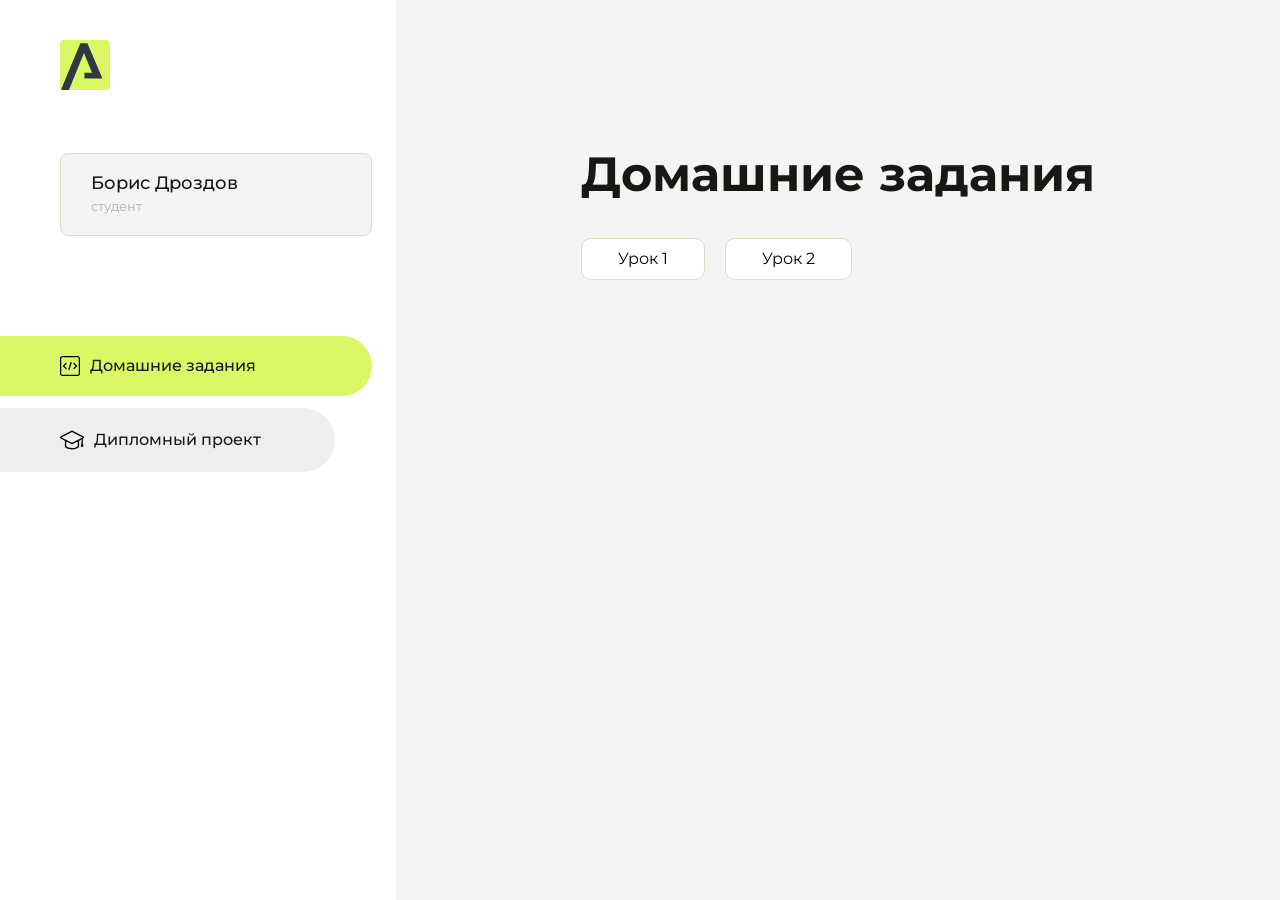
<file: index.html>
<!DOCTYPE html>
<html lang="en">
<head>
    <meta charset="UTF-8">
    <meta name="viewport" content="width=device-width, initial-scale=1.0">
    <title>Домашняя работа</title>
    <link rel="shortcut icon" href="src/logo.ico" type="image/x-icon">
    <link rel="preconnect" href="https://fonts.googleapis.com">
    <link rel="preconnect" href="https://fonts.gstatic.com" crossorigin>
    <link href="https://fonts.googleapis.com/css2?family=Montserrat:wght@400;500;700&family=Rubik:wght@500&display=swap"
          rel="stylesheet">
    <link rel="stylesheet" href="src/style.css">
</head>
<body id="body">
<div class="overlay" id="overlay"></div>
<div class="layout">
    <div class="burger" id="burger">
        <svg viewBox="0 0 24 24" fill="none" xmlns="http://www.w3.org/2000/svg">
            <g id="SVGRepo_bgCarrier" stroke-width="0"></g>
            <g id="SVGRepo_tracerCarrier" stroke-linecap="round" stroke-linejoin="round"></g>
            <g id="SVGRepo_iconCarrier">
                <path d="M4 18L20 18" stroke="#DAF765" stroke-width="2" stroke-linecap="round"></path>
                <path d="M4 12L20 12" stroke="#DAF765" stroke-width="2" stroke-linecap="round"></path>
                <path d="M4 6L20 6" stroke="#DAF765" stroke-width="2" stroke-linecap="round"></path>
            </g>
        </svg>
    </div>
    <aside class="sidebar" id="sidebar">
        <div class="sidebar__inner">
            <div class="logo">
                <svg width="50" height="50" viewBox="0 0 50 50" fill="none" xmlns="http://www.w3.org/2000/svg">
                    <g clip-path="url(#clip0_513_74730)">
                        <path d="M46.17 -0.257004H3.83C1.57281 -0.257004 -0.257 1.57281 -0.257 3.83V46.17C-0.257 48.4272 1.57281 50.257 3.83 50.257H46.17C48.4272 50.257 50.257 48.4272 50.257 46.17V3.83C50.257 1.57281 48.4272 -0.257004 46.17 -0.257004Z"
                              fill="#DAF765"/>
                        <path d="M24.375 38.4H42.461L27.441 3.1585H20.4355C20.4355 3.1585 6.7895 35.881 1.1945 49.294C2.015 50.0275 3.0945 50.257 3.6945 50.257H8.8445L23.954 13.07L32.0465 32.8285H24.375V38.4Z"
                              fill="#323843"/>
                    </g>
                    <defs>
                        <clipPath id="clip0_513_74730">
                            <rect width="50" height="50" fill="white"/>
                        </clipPath>
                    </defs>
                </svg>
            </div>
            <div class="sidebar__user">
                <div class="sidebar__name">Борис Дроздов</div>
                <div class="sidebar__text"> студент</div>
            </div>
            <div class="sidebar__tabs">
                <div class="sidebar__item">
                    <button class="sidebar__button active" id="tasks">
                        <svg xmlns="http://www.w3.org/2000/svg" width="20" height="20" viewBox="0 0 20 20" fill="none">
                            <g clip-path="url(#clip0_704_74543)">
                                <path d="M17.7083 20H2.29167C1.0275 20 0 18.9725 0 17.7083V2.29167C0 1.0275 1.0275 0 2.29167 0H17.7083C18.9725 0 20 1.0275 20 2.29167V17.7083C20 18.9725 18.9725 20 17.7083 20ZM2.29167 1.25C1.7175 1.25 1.25 1.7175 1.25 2.29167V17.7083C1.25 18.2825 1.7175 18.75 2.29167 18.75H17.7083C18.2825 18.75 18.75 18.2825 18.75 17.7083V2.29167C18.75 1.7175 18.2825 1.25 17.7083 1.25H2.29167Z"
                                      fill="black"/>
                                <path d="M6.04167 13.125C5.88167 13.125 5.72167 13.0642 5.6 12.9417L3.1 10.4417C2.85583 10.1975 2.85583 9.80167 3.1 9.5575L5.6 7.0575C5.84417 6.81333 6.24 6.81333 6.48417 7.0575C6.72833 7.30167 6.72833 7.6975 6.48417 7.94167L4.42583 10L6.48417 12.0583C6.72833 12.3025 6.72833 12.6983 6.48417 12.9425C6.36167 13.0642 6.20167 13.125 6.04167 13.125Z"
                                      fill="black"/>
                                <path d="M8.95833 14.1667C8.9 14.1667 8.84 14.1583 8.78167 14.1417C8.45083 14.0442 8.26083 13.6967 8.35833 13.3658L10.4417 6.28251C10.5392 5.95084 10.8892 5.76417 11.2175 5.85917C11.5483 5.95667 11.7383 6.30417 11.6408 6.63501L9.5575 13.7183C9.47833 13.9908 9.22833 14.1667 8.95833 14.1667Z"
                                      fill="black"/>
                                <path d="M13.9583 13.125C13.7983 13.125 13.6383 13.0642 13.5167 12.9417C13.2725 12.6975 13.2725 12.3017 13.5167 12.0575L15.575 9.99916L13.5167 7.94083C13.2725 7.69666 13.2725 7.30083 13.5167 7.05666C13.7608 6.81249 14.1567 6.81249 14.4008 7.05666L16.9008 9.55666C17.145 9.80083 17.145 10.1967 16.9008 10.4408L14.4008 12.9408C14.2783 13.0642 14.1183 13.125 13.9583 13.125Z"
                                      fill="black"/>
                            </g>
                            <defs>
                                <clipPath id="clip0_704_74543">
                                    <rect width="20" height="20" fill="white"/>
                                </clipPath>
                            </defs>
                        </svg>
                        <span>Домашние задания</span></button>
                </div>
                <div class="sidebar__item">
                    <button class="sidebar__button" id="diplom">
                        <svg xmlns="http://www.w3.org/2000/svg" width="24" height="24" viewBox="0 0 24 24" fill="none">
                            <g clip-path="url(#clip0_704_74553)">
                                <path d="M23.2628 10.5971C23.7176 10.365 24 9.90375 24 9.39337C24 8.883 23.7176 8.42175 23.2628 8.18962L12.6135 2.75362C12.2291 2.55824 11.7705 2.55787 11.3854 2.75399L0.736875 8.19C0.282375 8.42175 0 8.883 0 9.39337C0 9.90375 0.282375 10.365 0.736875 10.5971L4.89038 12.7177V18.2074C4.89038 19.8154 8.412 21.393 12 21.393C15.5884 21.393 19.1096 19.815 19.1096 18.2074V12.7174L21.4609 11.517V15.8017L20.901 17.2305C20.7409 17.6389 20.7934 18.0994 21.0405 18.4616C21.2876 18.8246 21.6979 19.041 22.1366 19.041C22.5754 19.041 22.9852 18.8246 23.2324 18.462C23.4795 18.099 23.532 17.6385 23.3719 17.2301L22.8124 15.8021V10.827L23.2628 10.5971ZM17.7623 18.1721C17.6198 18.6375 15.3491 20.0419 12 20.0419C8.65088 20.0419 6.38025 18.6375 6.2415 18.2074V12.3037L6.23887 12.3019C6.23812 12.057 6.1065 11.8207 5.87325 11.7019L1.3515 9.39337L12 3.95737L22.6489 9.39337L12 14.8294L5.87325 11.7019C5.54063 11.5331 4.6695 11.6674 4.5 12C4.33012 12.3322 4.55813 12.5479 4.89038 12.7177L11.3857 16.0331C11.5781 16.1314 11.7889 16.1805 12 16.1805C12.2107 16.1805 12.4222 16.1314 12.6146 16.0331L17.7593 13.407L17.7623 18.1721Z"
                                      fill="black"/>
                            </g>
                            <defs>
                                <clipPath id="clip0_704_74553">
                                    <rect width="24" height="24" fill="white"/>
                                </clipPath>
                            </defs>
                        </svg>
                        <span>Дипломный проект</span></button>
                </div>
            </div>
        </div>

    </aside>
    <div class="content">
        <div class="container">
            <div class="content__block" id="tasksBlock">
                <div class="content__title">Домашние задания</div>
                <ul class="content__list">
                    <li class="content__list-item">
                        <a href="hello.arkenru/index.html">Урок 1</a>
                    </li>
                    <li class="content__list-item">
                        <a href="lesson2/index.html">Урок 2</a>
                    </li>
                </ul>
            </div>
            <div class="content__block hidden" id="diplomBlock">
                <div class="content__title">Дипломный проект</div>
                <div class="content__list-diplom">
                    <a href="ПАПКА-С-НОМЕРОМ-УРОКА">Ссылка на ДЗ</a>
                </div>
                <div class="content__decor">
                    <div class="content__decor-text">Давай проверим, чему ты научился!</div>
                    <div class="content__decor-img">
                        <img src="src/decor.png" alt="decor">
                    </div>
                </div>
            </div>
        </div>
    </div>
</div>
<script src="src/index.js"></script>
</body>
</html>
</file>
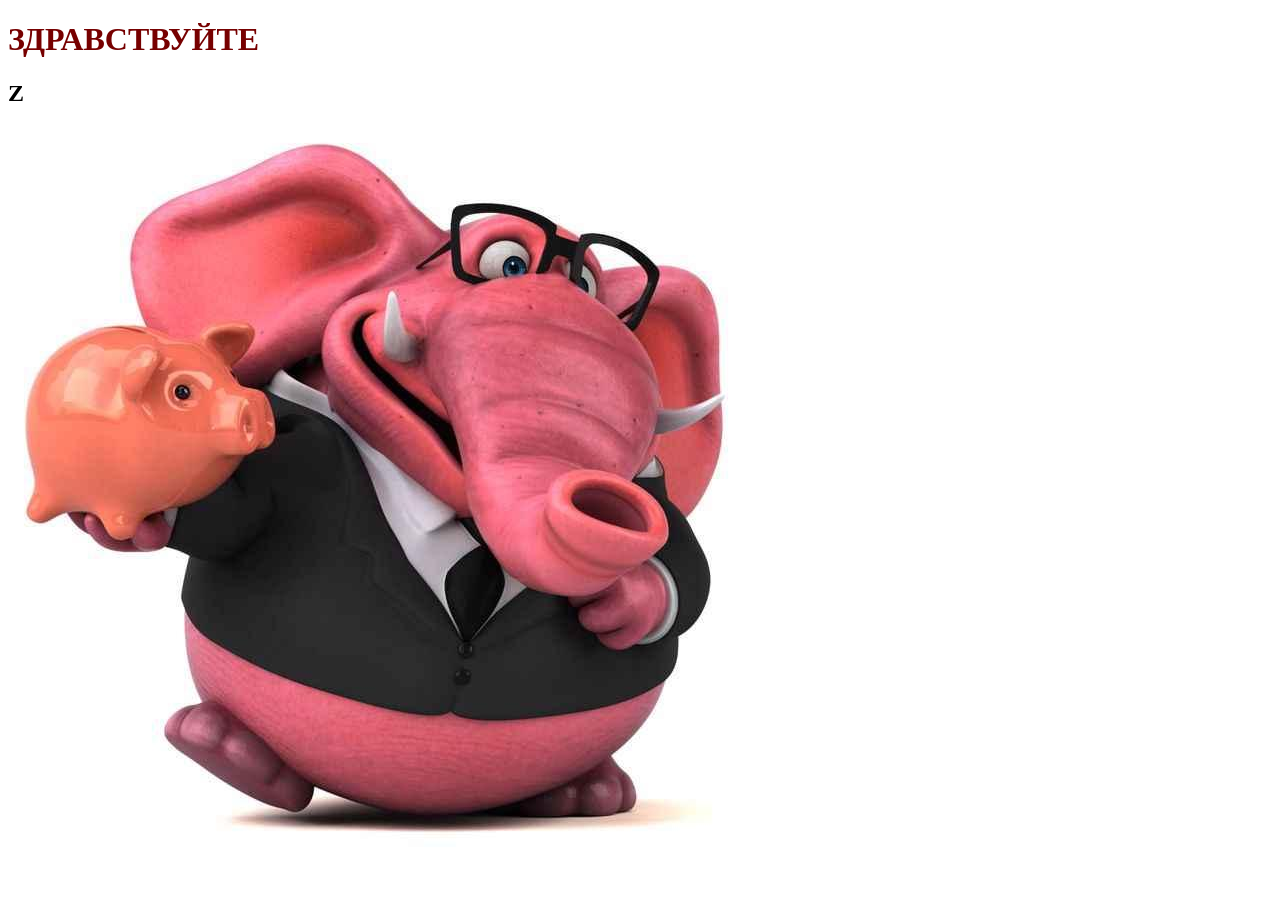
<file: hello.arkenru/index.html>
<!DOCTYPE html>
<html lang="en">
<head>
    <meta charset="UTF-8">
    <meta name="viewport" content="width=device-width, initial-scale=1.0">
    <title>ЫФЫ</title>
    <meta name="keywords" content="mellstroy">
    <link rel="stylesheet" href="style.css">
    <script src="script.js"></script>
</head>
<body>
 <h1>ЗДРАВСТВУЙТЕ</h1>
    <H2>Z</H2>
    
  <img src="[data-uri]" 
    
</body>
</html>
</file>
<file: src/style.css>
*{padding: 0;margin: 0;border: 0;}
*,*:before,*:after{-webkit-box-sizing: border-box;box-sizing: border-box;}
:focus,:active{outline: none;}
a:focus,a:active{outline: none;}
nav,footer,header,aside{display: block;}
html,body{
    height:100%;width:100%;
    font-size:100%;line-height:1;-ms-text-size-adjust:100%;-moz-text-size-adjust:100%;-webkit-text-size-adjust:100%;}
input,button,textarea{font-family:inherit;}
input::-ms-clear{display: none;}
button{cursor: pointer;}
button::-moz-focus-inner{padding:0;border:0;}
a,a:visited{text-decoration: none;}
a:hover{text-decoration: none;}
ul li{list-style: none;}
img{vertical-align: top;}
h1,h2,h3,h4,h5,h6{font-size:inherit;font-weight: inherit;}
a{color:inherit;}



body {
    font-family: "Montserrat",SansSerif;
    color: black;
}

body.overflow {
    overflow: hidden;
}



.layout {
    display: -webkit-box;
    display: -ms-flexbox;
    display: flex;
    min-height: 100vh;
}

.sidebar {
    padding: 40px 24px 40px 0;
    -ms-flex-negative: 0;
    flex-shrink: 0;
    background-color: white;
}



.content {
    -webkit-box-flex: 1;
    -ms-flex-positive: 1;
    flex-grow: 1;
    background-color: #F4F4F4;
}

.container {
    display: -webkit-box;
    display: -ms-flexbox;
    display: flex;
    -webkit-box-orient: vertical;
    -webkit-box-direction: normal;
    -ms-flex-direction: column;
    flex-direction: column;
    -webkit-box-pack: center;
    -ms-flex-pack: center;
    justify-content: center;
    -webkit-box-align: center;
    -ms-flex-align: center;
    align-items: center;
    padding: 150px 60px 80px 60px;
}


.logo {
    margin-left: 60px;
    margin-bottom: 60px;
}

.sidebar__user {
    background-color: #F4F4F4;
    padding: 20px 30px;
    margin-left: 60px;
    margin-bottom: 100px;
    border-radius: 8px;
    border: 1px solid #DADEC9;
}

.sidebar__name {
    color:#161814;
    font-size: 18px;
    font-weight: 500;
    margin-bottom: 6px;
}

.sidebar__text {
    color: #AFB1A7;
    font-size: 13px;
    font-weight: 400;
    line-height: 130%; /* 16.9px */
}

.sidebar__item {
    width: 372px;
}

.sidebar__button {
    display: -webkit-box;
    display: -ms-flexbox;
    display: flex;
    -webkit-box-align: center;
    -ms-flex-align: center;
    align-items: center;
    gap: 10px;
    padding: 20px 60px;
    margin-bottom: 12px;
    border-radius: 0px 100px 100px 0px;
    -webkit-transition: all .5s;
    -o-transition: all .5s;
    transition: all .5s;
    cursor: pointer;
    width: 90%;
    color:#161814;
    font-size: 16px;
    font-weight: 500;
}

.sidebar__button.active , .sidebar__button:hover {
    width: 100%;
    background-color: #DAF765;
}


.content__title {
    color: #161814;
    font-size: 48px;
    font-weight: 700;
    margin-bottom: 40px;
}

.content__list {
    display: -webkit-box;
    display: -ms-flexbox;
    display: flex;
    -webkit-box-align: center;
    -ms-flex-align: center;
    align-items: center;
    -ms-flex-wrap: wrap;
    flex-wrap: wrap;
    gap: 20px;
}



.content__list-item  {
    cursor: pointer;
    padding: 12px 18px;
    background-color: #fff;
    border-radius: 10px;
    border: 1px solid #DADEC9;
    -webkit-transition: all .3s;
    -o-transition: all .3s;
    transition: all .3s;
}

.content__list-item:hover,.content__list-diplom:hover {
    background-color: #AFB1A7;
}

li a {
    padding: 12px 18px;

}


.content__list-diplom {
    -webkit-transition: all .3s;
    -o-transition: all .3s;
    transition: all .3s;
    display: inline-block;
    padding: 12px 18px;
    background-color: #fff;
    border-radius: 10px;
    border: 1px solid #DADEC9;
}

.content__decor {
    display: -webkit-box;
    display: -ms-flexbox;
    display: flex;
    -webkit-box-align: center;
    -ms-flex-align: center;
    align-items: center;
}

.content__decor-text {
    color:#BEDD44;
    font-size: 36px;
    font-weight: 700;
    line-height: 110%; /* 39.6px */
}

.content__block {
    max-width: 1200px;
}

.content__block.hidden {
    display: none;
}

.content__decor-img img{
    width: 100%;
}

.burger {
    display: none;
    padding: 5px;
    position: fixed;
    top: 3%;
    right: 7%;
    width: 40px;
    height: 40px;
    background-color: #161814;
    border-radius: 50%;
    z-index: 10;
    border: 1px solid #DAF765;
}

@media (max-width: 768px) {
    .burger {
        display: block;
    }

    .sidebar {
        -webkit-transition: all .3s;
        -o-transition: all .3s;
        transition: all .3s;
        -webkit-transform: translateX(-100%);
        -ms-transform: translateX(-100%);
        transform: translateX(-100%);
        position: fixed;
        top: 0;
        left: 0;
        bottom: 0;
        z-index: 5;
    }

    .sidebar.show {
        -webkit-transform: translateX(0%);
        -ms-transform: translateX(0%);
        transform: translateX(0%);
    }

    .overlay {
        opacity: 0;
        pointer-events: none;
        -webkit-transition: all .3s;
        -o-transition: all .3s;
        transition: all .3s;
        position: absolute;
        top: 0;
        right: 0;
        left: 0;
        bottom: 0;
        z-index: 3;
        background-color: #000000e0;
    }

    .overlay.show {
        opacity: 1;
        pointer-events: all;
    }

    .container {
        padding: 40px 20px;
        min-height: 100%;
    }

    .content__decor {
        margin-top: 20px;
        -webkit-box-orient: vertical;
        -webkit-box-direction: normal;
        -ms-flex-direction: column;
        flex-direction: column;
    }
}

@media (max-width: 400px) {
    .sidebar__user {
        margin-left: 0;
    }
}
</file>
<file: hello.arkenru/style.css>
h1{color: #700;}
</file>
